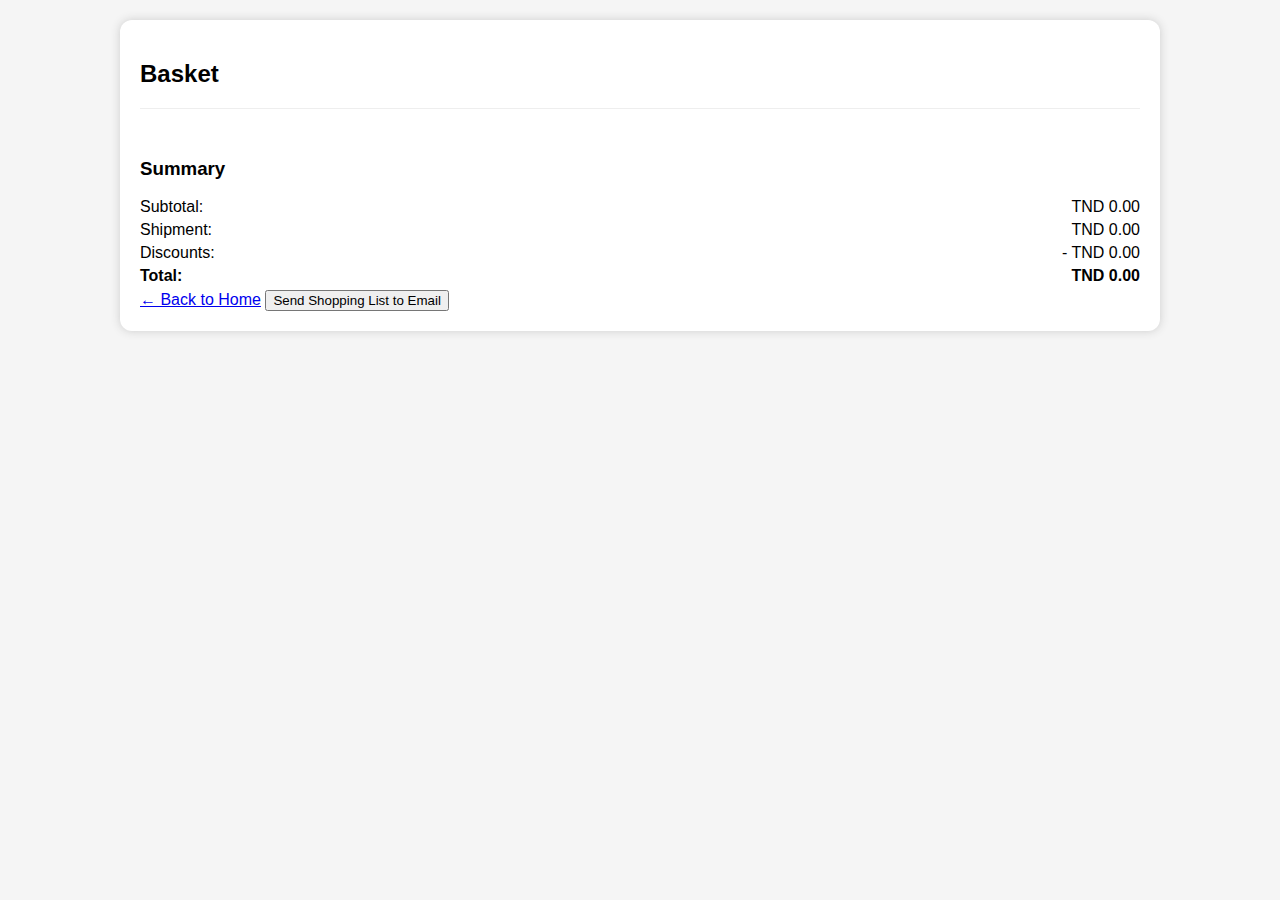
<file: azaz.html>
<!DOCTYPE html>
<html lang="en">
<head>
  <meta charset="UTF-8" />
  <meta name="viewport" content="width=device-width, initial-scale=1.0"/>
  <title>My Cart</title>
  <link rel="stylesheet" href="tejrab.css" />
</head>
<body>
  <div class="container">
    <h2>Basket</h2>

    <!-- Cart items -->
    <div class="cart-list"></div>

    <!-- Summary -->
    <div class="summary">
      <h3>Summary</h3>
      <p>Subtotal: <span id="subtotal">TND 0.00</span></p>
      <p>Shipment: <span id="shipment">TND 0.00</span></p>
      <p>Discounts: <span id="discounts">- TND 0.00</span></p>
      <h4>Total: <span id="total">TND 0.00</span></h4>
    </div>

    <!-- Back button -->
    <a href="test3.html" class="btn outline">← Back to Home</a>

    <!-- Send Email button -->
    <button id="send-email-btn">Send Shopping List to Email</button>
  </div>

  <!-- Your JS files -->
  <script type="module" src="./cartcreation.js"></script>
  

  <!-- EmailJS ES Module SDK -->
  <script type="module">
 import emailjs from 'https://cdn.skypack.dev/@emailjs/browser';
  import { cart } from './cartcreation.js';

  emailjs.init("EeQfYEqajo9-uX59A");

  document.getElementById("send-email-btn").addEventListener("click", () => {
    // use cart safely here
  });console.log("sendEmail triggered");

    function sendEmail() {
    // check cart contents
    if (!cart || cart.length === 0) {
      alert("Cart is empty!");
      return;
    }

    // send email logic...
  }

    let message = "🛒 Shopping List:\n";
    cart.forEach(item => {
      message += `• ${item.name} x ${item.quantity}\n`;
    });

    console.log("Message to send:", message);

    emailjs.send("service_b64w9vy", "template_ugtn2z9", {
      message: message,
      to_name: "mohamed ketata",
      reply_to: "tadsvicetresorier@gmail.com"
    })
    .then(response => {
      alert("✅ Email sent successfully!");
      console.log("SUCCESS", response);
    })
    .catch(error => {
      alert("❌ Failed to send email: " + error.text);
      console.error("ERROR", error);
    });
    
</script>

</body>
</html>
</file>
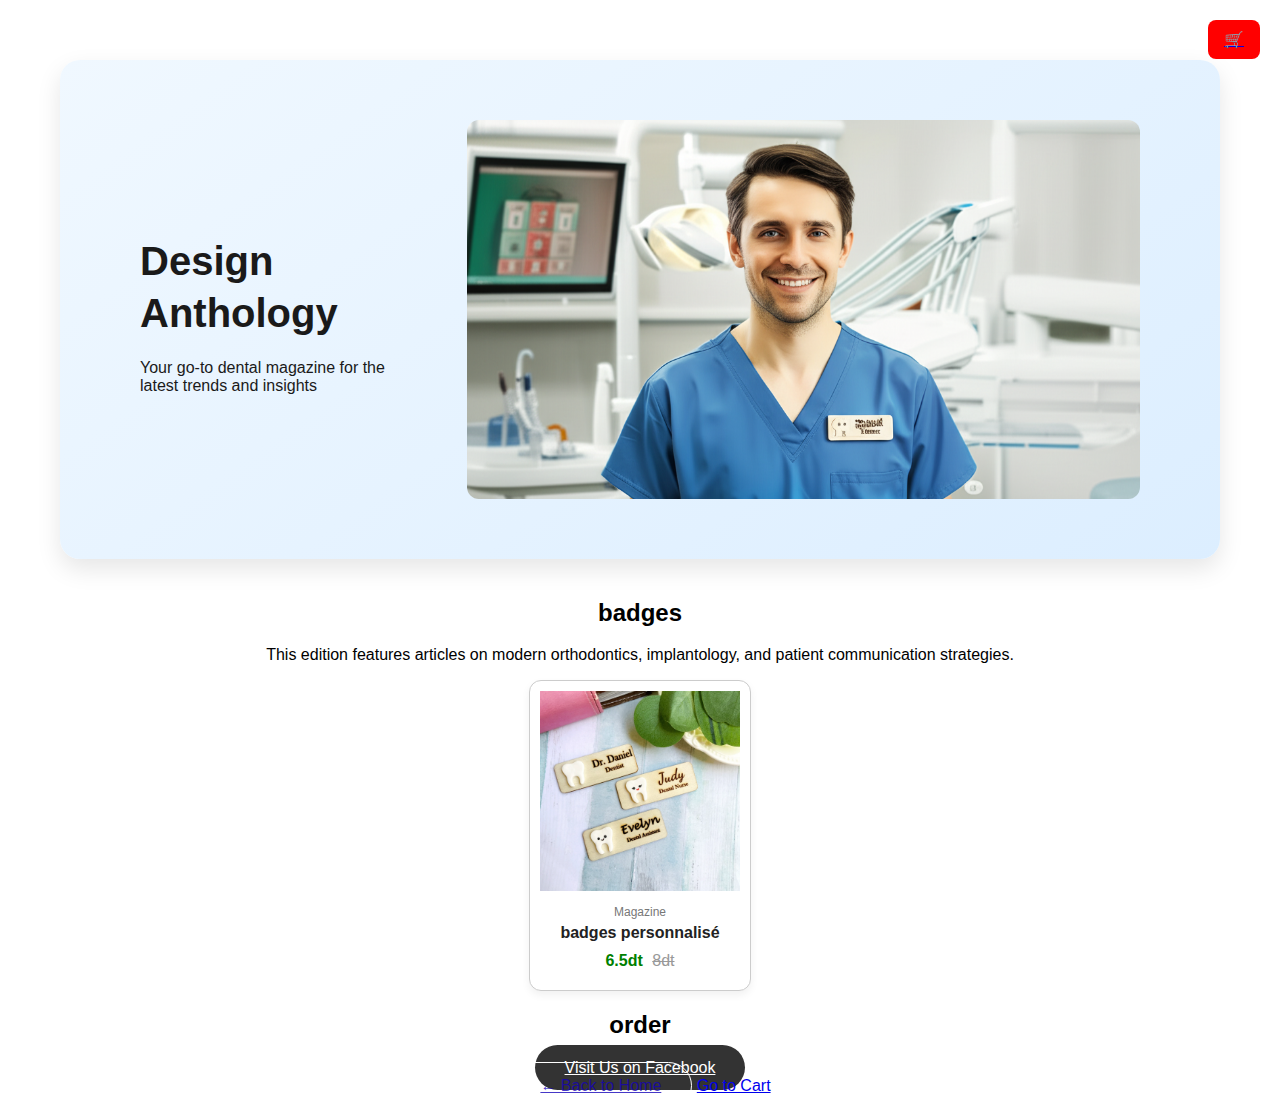
<file: badges personnalisé.html>
<!DOCTYPE html>
<html lang="en">
<head>
  <meta charset="UTF-8" />
  <title>Design Anthology</title>
  <link rel="stylesheet" href="css.css" />
  <link rel="icon" type="image/png" href="TADS Logo.png">
  <meta name="viewport" content="width=device-width, initial-scale=1.0">
</head>
<body class="badges-page">
  <div class="cart-button">
  <a href="cart.html">🛒</a>
</div>
  </div>

  <header class="hero-header">
    <div class="overlay">
      <h1>Design Anthology</h1>
      <p>Your go-to dental magazine for the latest trends and insights</p>
    </div>
  </header>

  <main class="magazine-content">
    <section>
      <h2>badges</h2>
      <p>This edition features articles on modern orthodontics, implantology, and patient communication strategies.</p>
    </section>

  <a href="https://docs.google.com/forms/d/1AQE6eRXVBYX1vBgj920tfbr9POx8mCrIxErk--3WUeg/edit" class="product-card-link">
      <div class="product-card">
      <img src="badges.webp" alt="badges personnalisé" />
      <p class="author">Magazine</p>
      <h3>badges personnalisé</h3>
      <p class="price"><span class="new">6.5dt</span> <span class="old">8dt</span></p>

      </div>
    </a>
    

    
    <section>
      <h2>order</h2>
      <a href="https://www.facebook.com/TADStunisie/" target="_blank" class="btn black">Visit Us on Facebook
      
      </a>
    </section>
    </a>
  </main>
  <a href="index.html" class="btn outline">← Back to Home</a>
  
<a href="cart.html">Go to Cart</a>
<script type="module" src="cartcreation.js"></script>
<script type="module" src="cartcreation.js"></script>









</body>
</html>
</file>
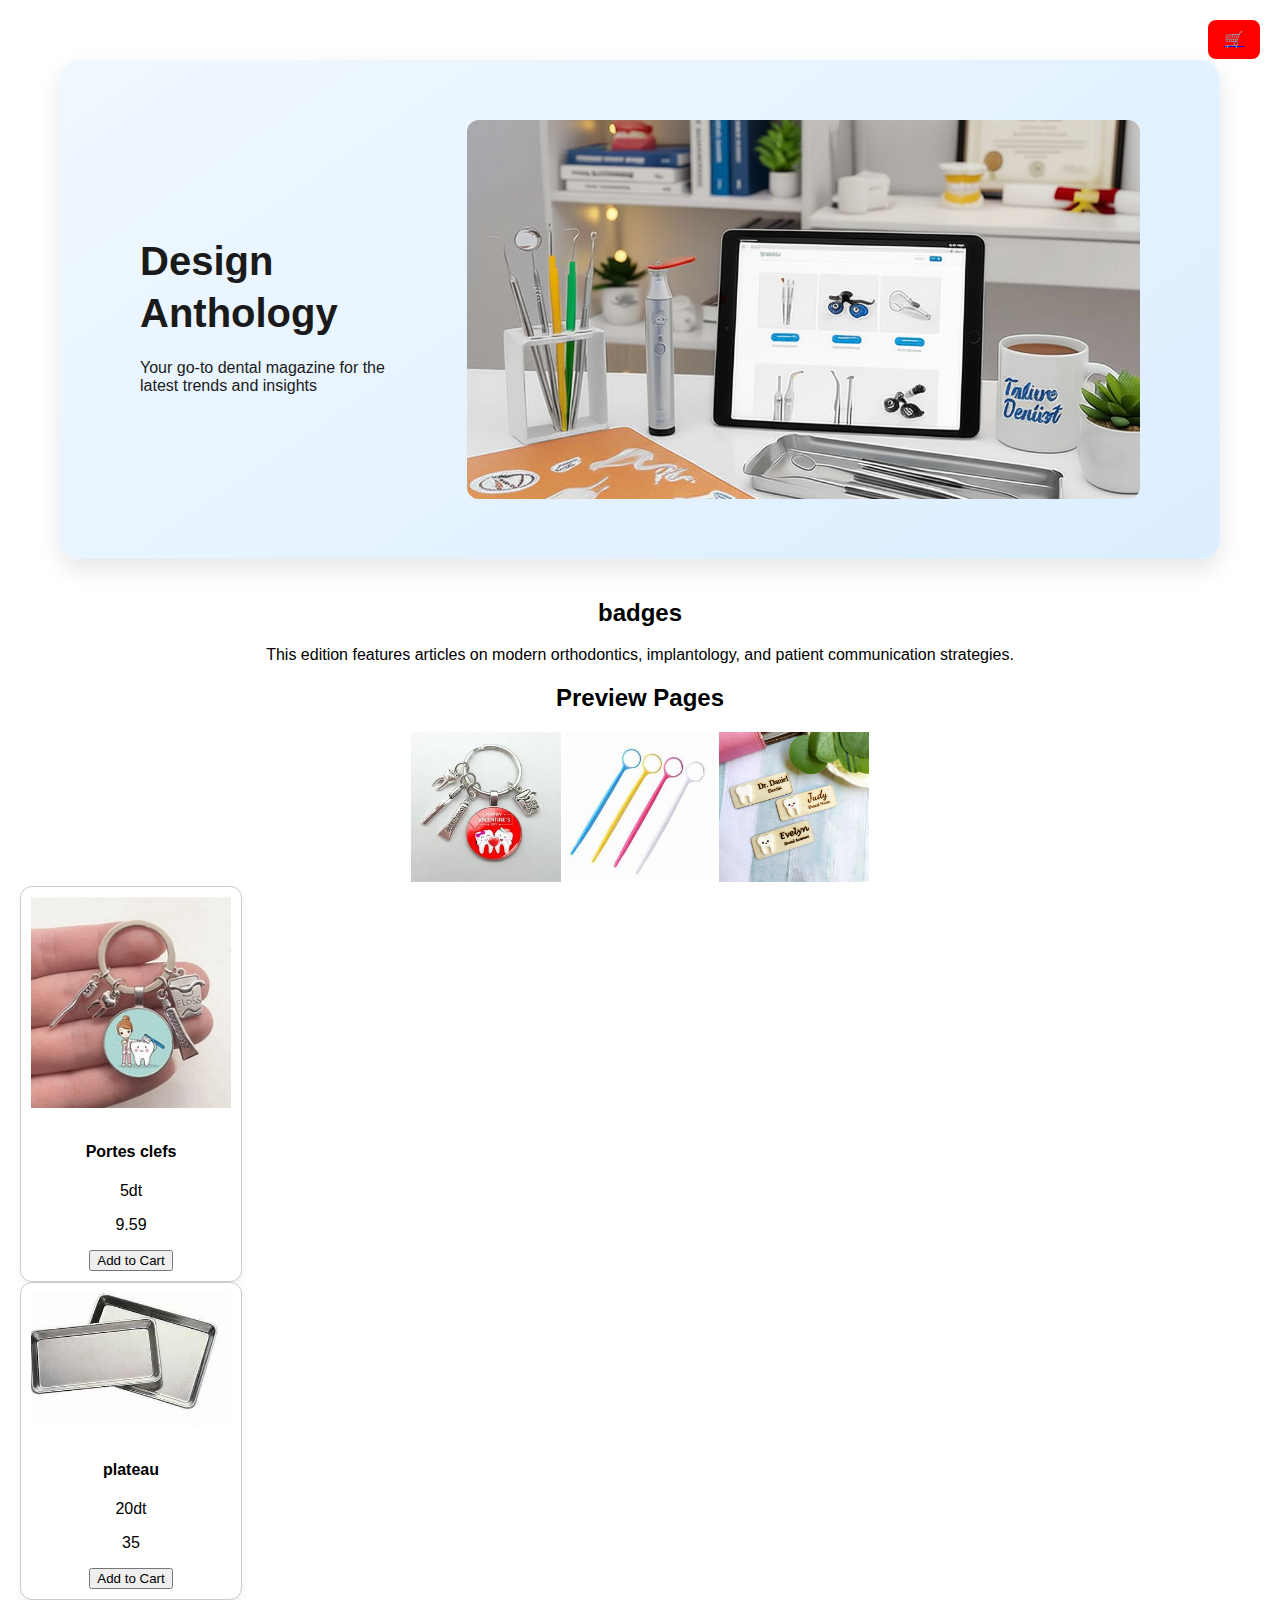
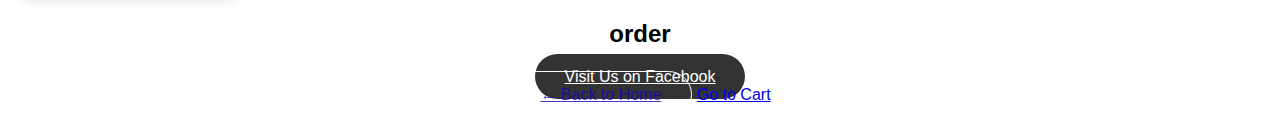
<file: magazine.html>
<!DOCTYPE html>
<html lang="en">
<head>
  <meta charset="UTF-8" />
  <title>Design Anthology</title>
  <link rel="stylesheet" href="css.css" />
</head>
<body>
  <div class="cart-button">
  <a href="cart.html">🛒</a>
</div>
  </div>

  <header class="hero-header">
    <div class="overlay">
      <h1>Design Anthology</h1>
      <p>Your go-to dental magazine for the latest trends and insights</p>
    </div>
  </header>

  <main class="magazine-content">
    <section>
      <h2>badges</h2>
      <p>This edition features articles on modern orthodontics, implantology, and patient communication strategies.</p>
    </section>

    <section>
      <h2>Preview Pages</h2>
      <img src="porte clef.jpeg" alt="Magazine Cover" width="150" height="150">
      <img src="mirroire coloré.jpeg" alt="Magazine Cover" width="150" height="150">
      <img src="badges.webp" alt="Magazine Cover" width="150" height="150">
    </section>
    
  
   <div class="product-card"> 
    <div class="product">
  <img src="portes clef2.jpeg" alt="Portes clefs" class="product-image">
  <h4 class="product-name">Portes clefs</h4>
  <p class="product-price">5dt</p>
  <p class="product-old-price">9.59</p>
  <button onclick="addToCart(this)">Add to Cart</button>
  </div>
  </div>
  <div class="product-card"> 
    <div class="product">
  <img src="plateau .seul.jpeg" alt="Portes clefs" class="product-image">
  <h4 class="product-name">plateau</h4>
  <p class="product-price">20dt</p>
  <p class="product-old-price">35</p>
  <button onclick="addToCart(this)">Add to Cart</button>

</div>
  </div>

    
    <section>
      <h2>order</h2>
      <a href="https://www.facebook.com/TADStunisie/" target="_blank" class="btn black">Visit Us on Facebook
      
      </a>
    </section>
    </a>
  </main>
  <a href="test3.html" class="btn outline">← Back to Home</a>
  
<a href="cart.html">Go to Cart</a>
<script type="module" src="cartcreation.js"></script>










</body>
</html>
</file>
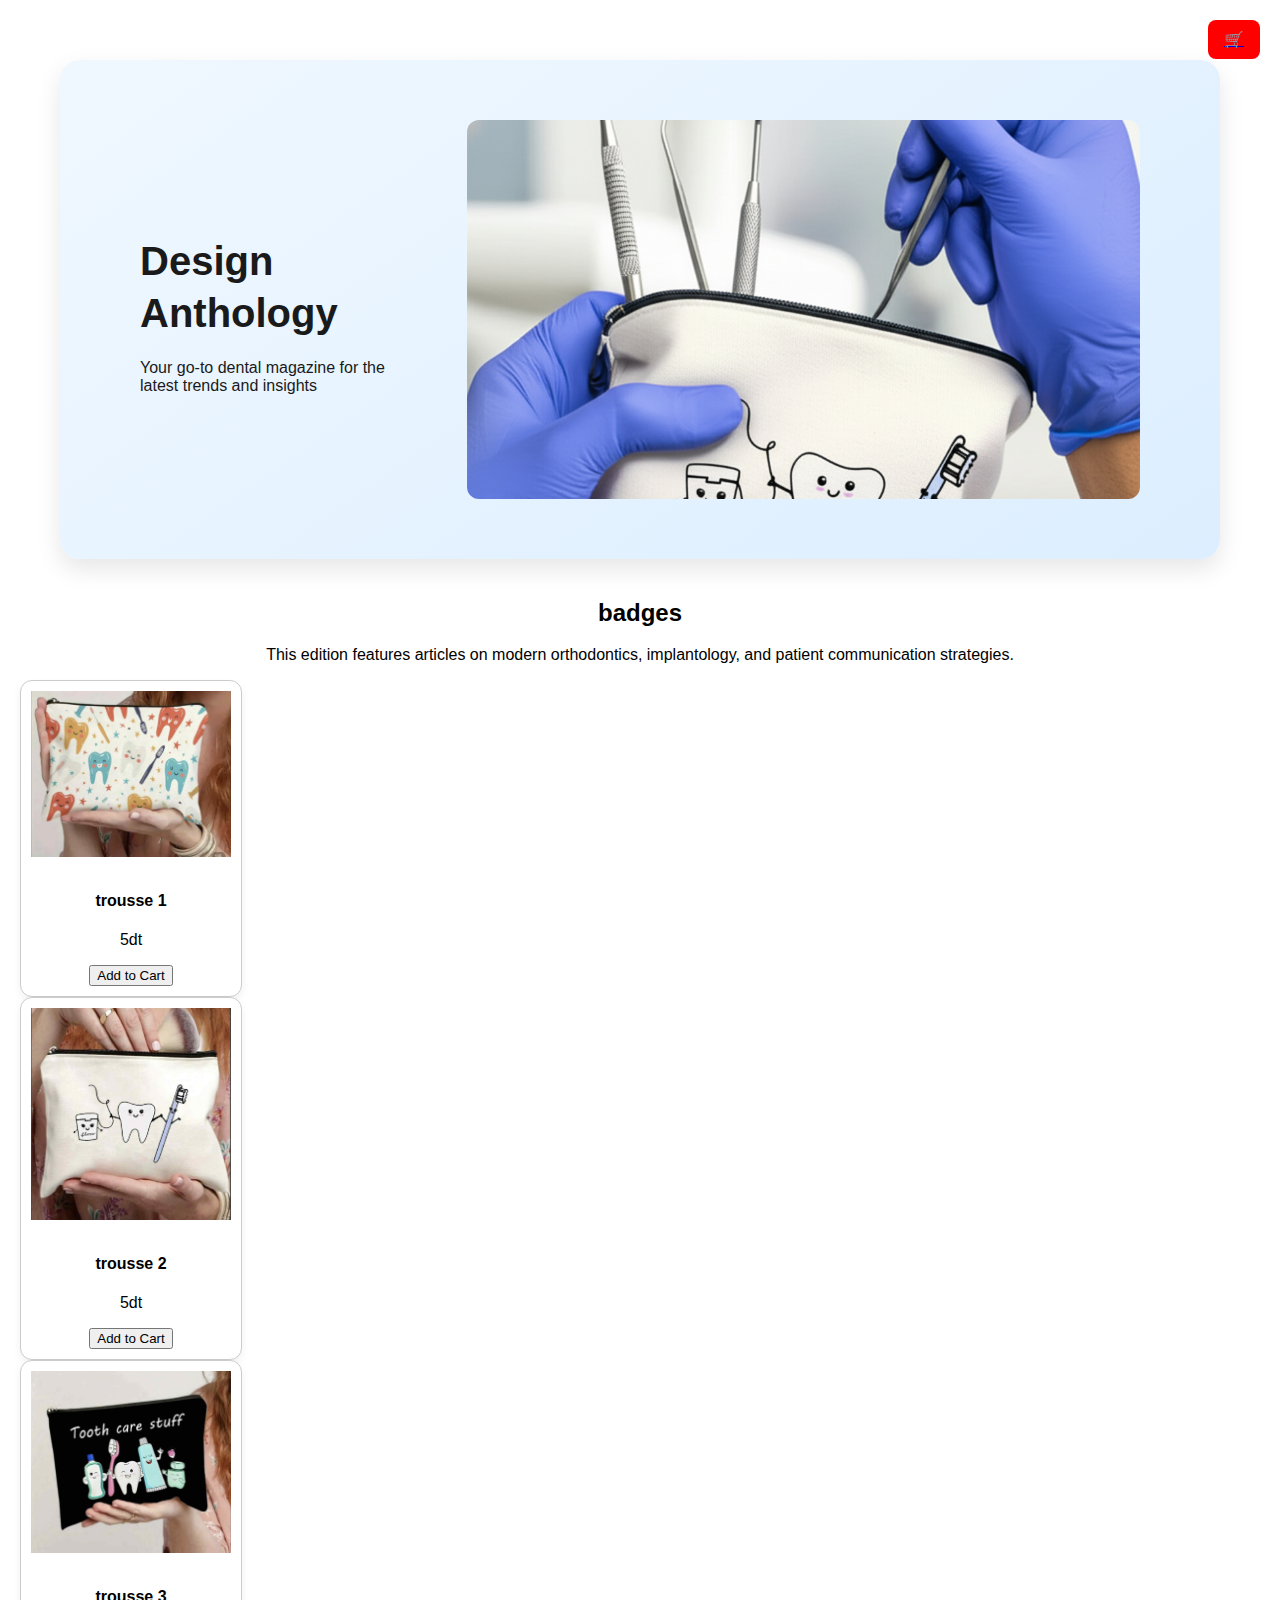
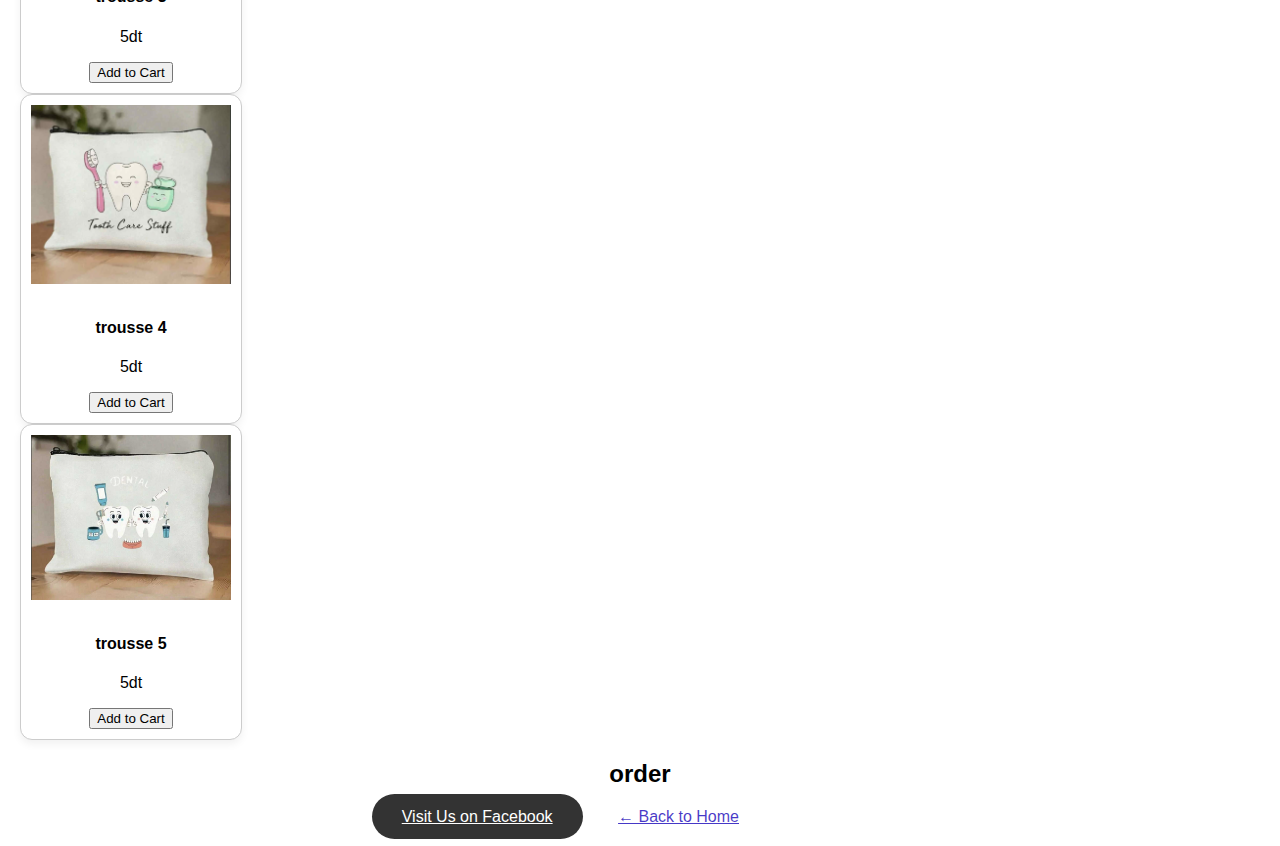
<file: stylo.html>
<!DOCTYPE html>
<html lang="en">
<head>
  <meta charset="UTF-8" />
  <title>Design Anthology</title>
  <link rel="stylesheet" href="css.css" />
  <meta name="viewport" content="width=device-width, initial-scale=1.0">
  <link rel="icon" type="image/png" href="TADS Logo.png">
</head>
<body class="trousse-page">
  <div class="cart-button">
  <a href="cart.html">🛒</a>
</div>
  </div>

  <header class="hero-header">
    <div class="overlay">
      <h1>Design Anthology</h1>
      <p>Your go-to dental magazine for the latest trends and insights</p>
    </div>
  </header>

  <main class="magazine-content">
    <section>
      <h2>badges</h2>
      <p>This edition features articles on modern orthodontics, implantology, and patient communication strategies.</p>
    </section>
<div class="product-card"> 
    <div class="product">
  <img src="trousse\trousse (1).png" alt="trousse 1" class="product-image">
  <h4 class="product-name">trousse 1</h4>
  <p class="product-price">5dt</p>
  <button onclick="addToCart(this)">Add to Cart</button>
  </div>
</div>


<div class="product-card"> 
    <div class="product">
  <img src="trousse\trousse (2).png" alt="trousse 2" class="product-image">
  <h4 class="product-name">trousse 2</h4>
  <p class="product-price">5dt</p>
  <button onclick="addToCart(this)">Add to Cart</button>
  </div>
</div>
  </div>
<div class="product-card"> 
    <div class="product">
  <img src="trousse\trousse (3).png" alt="trousse 3" class="product-image">
  <h4 class="product-name">trousse 3</h4>
  <p class="product-price">5dt</p>
  <button onclick="addToCart(this)">Add to Cart</button>
  </div>
</div>
  </div>
  <div class="product-card"> 
    <div class="product">
  <img src="trousse\trousse (4).png" alt="trousse 4" class="product-image">
  <h4 class="product-name">trousse 4</h4>
  <p class="product-price">5dt</p>
  <button onclick="addToCart(this)">Add to Cart</button>
  </div>
</div>
<div class="product-card"> 
    <div class="product">
  <img src="trousse\trousse (5).png" alt="trousse 5" class="product-image">
  <h4 class="product-name">trousse 5</h4>
  <p class="product-price">5dt</p>
  <button onclick="addToCart(this)">Add to Cart</button>
  </div>
</div>
  </div>
  </div>
    
   <section>
  <h2>order</h2>
  <div class="button-group">
    <a href="https://www.facebook.com/TADStunisie/" target="_blank" class="btn black">Visit Us on Facebook</a>
    <a href="index.html" class="btn outline">← Back to Home</a>
    <a href="cart.html" class="btn cart">Go to Cart</a>
  </div>
</section>


<script type="module" src="cartcreation.js"></script>










</body>
</html>
</file>
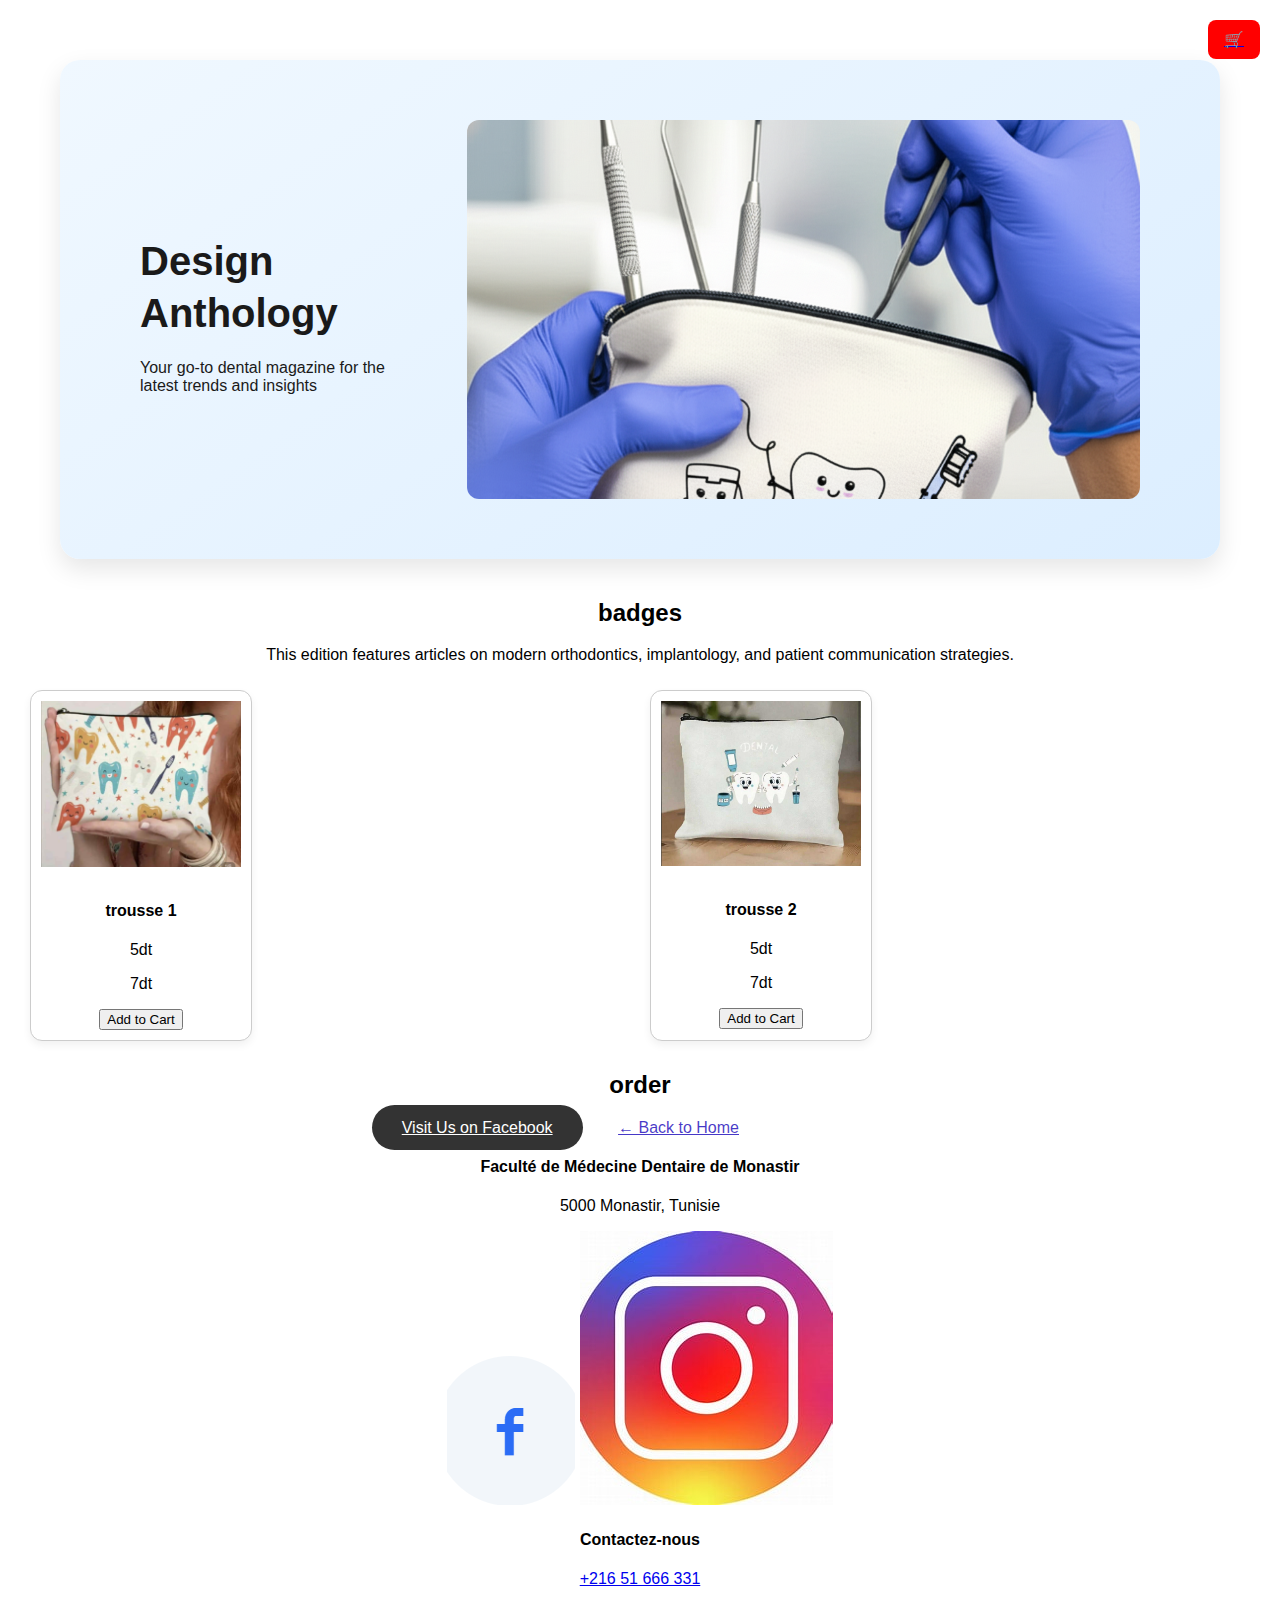
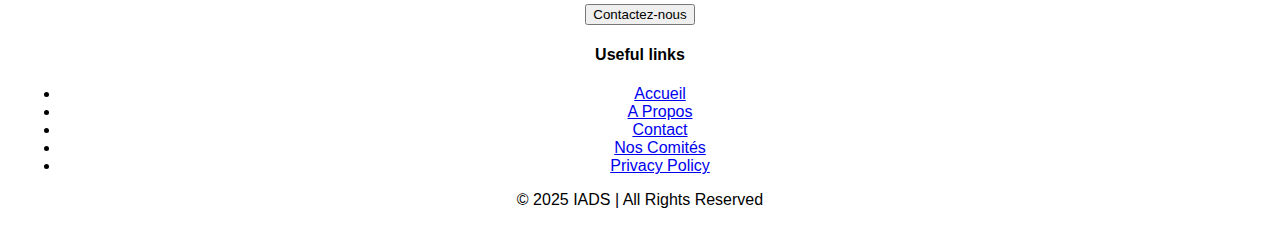
<file: trousse.html>
<!DOCTYPE html>
<html lang="en">
<head>
  <meta charset="UTF-8" />
  <title>Design Anthology</title>
  <link rel="stylesheet" href="css.css" />
  <link rel="icon" type="image/png" href="TADS Logo.png">
  <meta name="viewport" content="width=device-width, initial-scale=1.0">
</head>
<body class="trousse-page">
  <div class="cart-button">
  <a href="cart.html">🛒</a>
</div>
  </div>

  <header class="hero-header">
    <div class="overlay">
      <h1>Design Anthology</h1>
      <p>Your go-to dental magazine for the latest trends and insights</p>
    </div>
  </header>

  <main class="magazine-content">
    <section>
      <h2>badges</h2>
      <p>This edition features articles on modern orthodontics, implantology, and patient communication strategies.</p>
    </section>
    <div class="product-grid"> 
<div class="product-card"> 
    <div class="product">
  <img src="trousse\trousse (1).png" alt="trousse 1.2." class="product-image">
  <h4 class="product-name">trousse 1</h4>
  <p class="product-price">5dt</p>
  <p class="product-old-price">7dt</p>
  <button onclick="addToCart(this)">Add to Cart</button>
  </div>
</div>



<div class="product-card"> 
    <div class="product">
  <img src="trousse\trousse (5).png" alt="trousse 5.1." class="product-image">
  <h4 class="product-name">trousse 2</h4>
  <p class="product-price">5dt</p>
  <p class="product-old-price">7dt</p>
  <button onclick="addToCart(this)">Add to Cart</button>
  </div>
</div>
  </div>
  </div>
    
   <section>
  <h2>order</h2>
  <div class="button-group">
    <a href="https://www.facebook.com/TADStunisie/" target="_blank" class="btn black">Visit Us on Facebook</a>
    <a href="index.html" class="btn outline">← Back to Home</a>
    <a href="cart.html" class="btn cart">Go to Cart</a>
  </div>
</section>


<script type="module" src="cartcreation.js"></script>

<footer class="footer">
  <div class="footer-container">
    <div>
      <h4>Faculté de Médecine Dentaire de Monastir</h4>
      <p>5000 Monastir, Tunisie</p>
      <div class="socials">
        <a href="https://www.facebook.com/"><img src="facebook.png" alt="Facebook"></a>
        <a href="instagram.com"><img src="instagram.jpg" alt="Instagram"></a>
      </div>
    </div>
    <div>
      <h4>Contactez-nous</h4>
     <p><a href="tel:+21651666331">+216 51 666 331</a></p>
      <button class="contact-btn" onclick="window.open('https://wa.me/21651666331', '_blank')">
  Contactez-nous
</button>

    </div>
    <div>
      <h4>Useful links</h4>
      <ul>
        <li><a href="index.html">Accueil</a></li>
        <li><a href="https://tads.com.tn/a-propos/">A Propos</a></li>
        <li><a href="https://tads.com.tn/contact/">Contact</a></li>
        <li><a href="https://tads.com.tn/nos-comites/">Nos Comités</a></li>
        <li><a href="https://tads.com.tn/a-propos/#">Privacy Policy</a></li>
      </ul>
    </div>
  </div>
  <div class="footer-bottom">
    <p>© 2025 IADS | All Rights Reserved </p>
  </div>
</footer>
</section>


</body>
</html>
</file>
<file: tejrab.css>
body {
  font-family: Arial, sans-serif;
  background: #f5f5f5;
  margin: 0;
  padding: 20px;
}

.container {
  max-width: 1000px;
  margin: auto;
  background: #fff;
  padding: 20px;
  border-radius: 12px;
  box-shadow: 0 0 10px #ccc;
}

.cart-list {
  border-bottom: 1px solid #eee;
}

.cart-item {
  display: flex;
  align-items: center;
  padding: 10px 0;
  border-top: 1px solid #eee;
}

.cart-item img {
  width: 80px;
  height: auto;
  margin-right: 15px;
  border-radius: 6px;
}

.item-details {
  flex-grow: 1;
}

.price {
  color: #000;
  font-weight: bold;
}

.old-price {
  text-decoration: line-through;
  color: #999;
  margin-left: 10px;
}

.quantity {
  display: flex;
  align-items: center;
  gap: 10px;
  margin-top: 5px;
}

.quantity button {
  padding: 4px 10px;
  font-size: 16px;
  cursor: pointer;
}

.remove-btn {
  background: none;
  border: none;
  font-size: 20px;
  cursor: pointer;
  color: red;
}

.summary {
  margin-top: 20px;
  padding-top: 10px;
}

.summary p, .summary h4 {
  display: flex;
  justify-content: space-between;
  margin: 5px 0;
}

.checkout-btn {
  margin-top: 10px;
  background: red;
  color: white;
  border: none;
  padding: 10px 20px;
  border-radius: 6px;
  cursor: pointer;
}
</file>
<file: css.css>
body {
    font-family: Arial, sans-serif;
    background-color: #ffffff;
    margin: 0;
    padding: 20px;
    text-align: center;
  }
  body.home-page {
    background: url("your-image.jpg") no-repeat center center fixed;
    background-size: cover;
  }

  .title {
    font-size: 24px;
    margin-bottom: 30px;
    color: #444;
  }

  .product-grid {
  display: grid;
  grid-template-columns: repeat(auto-fit, minmax(220px, 1fr));
  gap: 20px;
  padding: 10px;
}

  .product-card {
    width: 220px;
    border: 1px solid #eee;
    padding: 15px;
    border-radius: 10px;
    background: #fff;
    box-shadow: 0 4px 8px rgba(0,0,0,0.06);
  }

  .product-card img {
    width: 100%;
    height: auto;
    margin-bottom: 10px;
  }
  .product-card-link {
    text-decoration: none;
    color: inherit;
    display: block;
  }
  .product-card-link:hover .product-card {
    transform: scale(1.02);
    box-shadow: 0 6px 18px rgba(0,0,0,0.15);
  }

  .author {
    font-size: 12px;
    color: #777;
    margin: 0;
  }

  h3 {
    margin: 5px 0;
    font-size: 16px;
    color: #222;
  }

  .price {
    margin: 10px 0;
  }

  .price .new {
    color: green;
    font-weight: bold;
  }

  .price .old {
    color: #999;
    text-decoration: line-through;
    margin-left: 5px;
  }

  .btn {
    padding: 10px 20px;
    border: none;
    border-radius: 6px;
    color: white;
    cursor: pointer;
    font-size: 14px;
  }

  .btn.green {
    background-color: #137547;
  }

  .btn.black {
    background-color: #333;
  }
  .top-banner {
    width: 50%;
    height: auto;
    margin-bottom: 20px;
    border-radius: 10px;
    box-shadow: 0 4px 12px rgba(0,0,0,0.1);
  }
  /* Reset some default spacing */
  body {
    margin: 0;
    font-family: 'Segoe UI', sans-serif;
  }

  /* Navigation bar */
  .navbar {
    background-color: white;
    display: flex;
    align-items: center;
    justify-content: space-between;
    padding: 20px 60px;
    border-radius: 30px;
    margin: 20px;
    box-shadow: 0 4px 12px rgba(0, 0, 0, 0.1);
    font-family: 'Segoe UI', sans-serif;
    width: fit-content;
      margin: 20px auto; /* center horizontally */
  }
.logo {
  position: fixed;   /* stays fixed top-left */
  top: 15px;
  left: 15px;
  height: 120px;     /* 2x bigger */
  width: auto;
  z-index: 2000;
}


  .nav-links {
    display: flex;
    gap: 30px;
    align-items: center;
    margin: 0 auto; /* This centers the nav-links block */
  }
  .nav-links a {
    text-decoration: none;
    font-weight: 500;
    padding: 10px 20px;
    border-radius: 20px;
    color: #1a1a1a;
    transition: background-color 0.3s, color 0.3s;
  }

  .nav-links a:hover {
    background-color: #e8f0ff;
    color: #0a58ca;
  }
  .active-link {
    background-color: #1a73e8;
    color: white !important;
  }
  .logo {
    height: 50px;
  }

  .contact-button {
    background-color: #1a73e8;
    color: white;
    padding: 10px 16px;
    border-radius: 30px;
    text-decoration: none;
    font-weight: 500;
    transition: background-color 0.3s;
  }

  .contact-button:hover {
    background-color: #0f5ec7;
  }
  /* Hero Header */
  .hero-header {
    display: flex;
    justify-content: space-between;
    align-items: center;
    padding: 60px 80px;
    background: linear-gradient(145deg, #f0f8ff, #dceeff); /* soft light gradient */
    border-radius: 20px;
    margin: 40px;
    box-shadow: 0 10px 25px rgba(0, 0, 0, 0.1);
  }

  .overlay {
    max-width: 50%;
    color: #1a1a1a;
    text-align: left;
    padding-right: 40px;
  }

  .overlay h1 {
    font-size: 40px;
    font-weight: 700;
    margin-bottom: 20px;
    line-height: 1.3;
  }
  .hero-header::after {
    content: "";
    display: block;
    width: 100%;
    aspect-ratio: 16 / 9;
    background-image: url('Gemini_Generated_Image_qusrrtqusrrtqusr.png');
    background-size: cover;
    background-position: center;
    background-repeat: no-repeat;
    border-radius: 12px;
  }
  body.home-page .hero-header::after {
    content: "";
    display: block;
    width: 100%;
    aspect-ratio: 16 / 9;
    background-size: cover;
    background-position: center;
    border-radius: 12px;

    /* Slideshow animation */
    animation: headerSlideshow 15s infinite;
  }

  @keyframes headerSlideshow {
    0%   { background-image: url('Gemini_Generated_Image_qusrrtqusrrtqusr.png'); }
    33%  { background-image: url('background.png'); }
    66%  { background-image: url('Gemini_Generated_Image_1bo4wq1bo4wq1bo4.png'); }
      66%  { background-image: url('plateau back ground.png'); }
    100% { background-image: url('Gemini_Generated_Image_qusrrtqusrrtqusr.png'); } /* loop back */
  }
  body.pins-page .hero-header::after {
    background-image: url('background.png');

  }
  body.porteclé-page .hero-header::after {
    background-image: url('port clé background.png');

  }
  body.plateau-page .hero-header::after {
    background-image: url('plateau back ground.png');

  }
  body.trousse-page .hero-header::after {
    background-image: url('troussebackground.png');

  }
  body.badges-page .hero-header::after {
    background-image: url('badges background.png');

  }
  /* Buttons */
  .hero-buttons {
    display: flex;
    gap: 20px;
    margin-top: 30px;
  }

  .btn {
    padding: 14px 30px;
    font-size: 16px;
    border-radius: 30px;
    font-weight: 500;
  }

  .btn.filled {
    background-color: #1906c7cc;
    color: #ffffff;
  }

  .btn.filled:hover {
    background-color: #d4a743;
  }

  .btn.outline {
    border: 1px solid #fff;
    color: #1402b8c9;
  }

  .btn.outline:hover {
    background-color: white;
    color: #810808;
  }
  .product-card-link {
    text-decoration: none;
    color: inherit;
    display: inline-block; /* or block */
    cursor: pointer;
  }

  .product-card {
    border: 1px solid #ddd;
    padding: 15px;
    border-radius: 8px;
    transition: transform 0.2s, box-shadow 0.2s;
  }

  .product-card:hover {
    transform: scale(1.02);
    box-shadow: 0 4px 8px rgba(0,0,0,0.1);
  }




  .product-card {
    border: 1px solid #ccc;
    border-radius: 12px;
    padding: 10px;
    cursor: pointer;
    width: 200px;
    text-align: center;
    transition: transform 0.2s;
  }
  .product-card:hover {
    transform: scale(1.05);
  }
  .cart-button {
    position: fixed;
    top: 20px;
    right: 20px;
    background-color: red;
    color: white;
    padding: 10px 16px;
    border: none;
    border-radius: 8px;
    cursor: pointer;
    z-index: 999;
  }

/* 📱 Phone only (max 768px wide) */
@media (max-width: 768px) {
  /* Navbar */
  .navbar {
    flex-direction: column;
    padding: 10px 20px;
    text-align: center;
    width: 90%;
  }
  .nav-links {
    flex-direction: column;
    gap: 15px;
  }

  /* Logo smaller on phone */
  .logo {
    height: 60px;
    position: fixed;
    top: 10px;
    left: 10px;
  }

  /* Hero section */
  .hero-header {
    flex-direction: column;
    margin: 20px;
    padding: 20px;
    text-align: center;
  }
  .overlay {
    max-width: 100%;
    padding: 0;
    text-align: center;
  }
  .overlay h1 {
    font-size: 24px;
  }

  /* Product cards stack */
  .product-grid {
    display: grid;
    grid-template-columns: 1fr;
    gap: 15px;
  }
  .product-card {
    width: 100%;
  }

  /* Buttons smaller */
  .btn {
    font-size: 14px;
    padding: 10px 16px;
  }

  /* Nav links smaller */
  .nav-links a {
    padding: 8px 14px;
    font-size: 14px;
  }
}

/* 📱 Extra small phones (max 480px wide) */
@media (max-width: 480px) {
  .logo {
    height: 50px;
  }
  .overlay h1 {
    font-size: 20px;
  }
}


/* Phone only responsive adjustments */
@media (max-width: 768px) {
  /* Navbar becomes vertical */
  .navbar {
    flex-direction: column;
    padding: 10px 20px;
    text-align: center;
    width: 100%;
  }
  .nav-links {
    flex-direction: column;
    gap: 15px;
  }

  /* Logo smaller */
  .logo {
    height: 60px;
    position: fixed;
    top: 10px;
    left: 10px;
  }

  /* Hero section stacks vertically */
  .hero-header {
    flex-direction: column;
    margin: 20px;
    padding: 20px;
    text-align: center;
  }
  .overlay {
    max-width: 100%;
    padding: 0;
    text-align: center;
  }
  .overlay h1 {
    font-size: 24px;
  }

  /* Product cards stack in one column */
  .product-grid {
    display: grid;
    grid-template-columns: 1fr;
    gap: 15px;
  }
  .product-card {
    width: 100%;
  }

  /* Buttons and navigation links scale appropriately */
  .btn {
    font-size: 14px;
    padding: 10px 16px;
  }
  .nav-links a {
    padding: 8px 14px;
    font-size: 14px;
  }
}

/* Extra small phones */
@media (max-width: 480px) {
  .logo {
    height: 50px;
  }
  .overlay h1 {
    font-size: 20px;
  }
}
</file>
